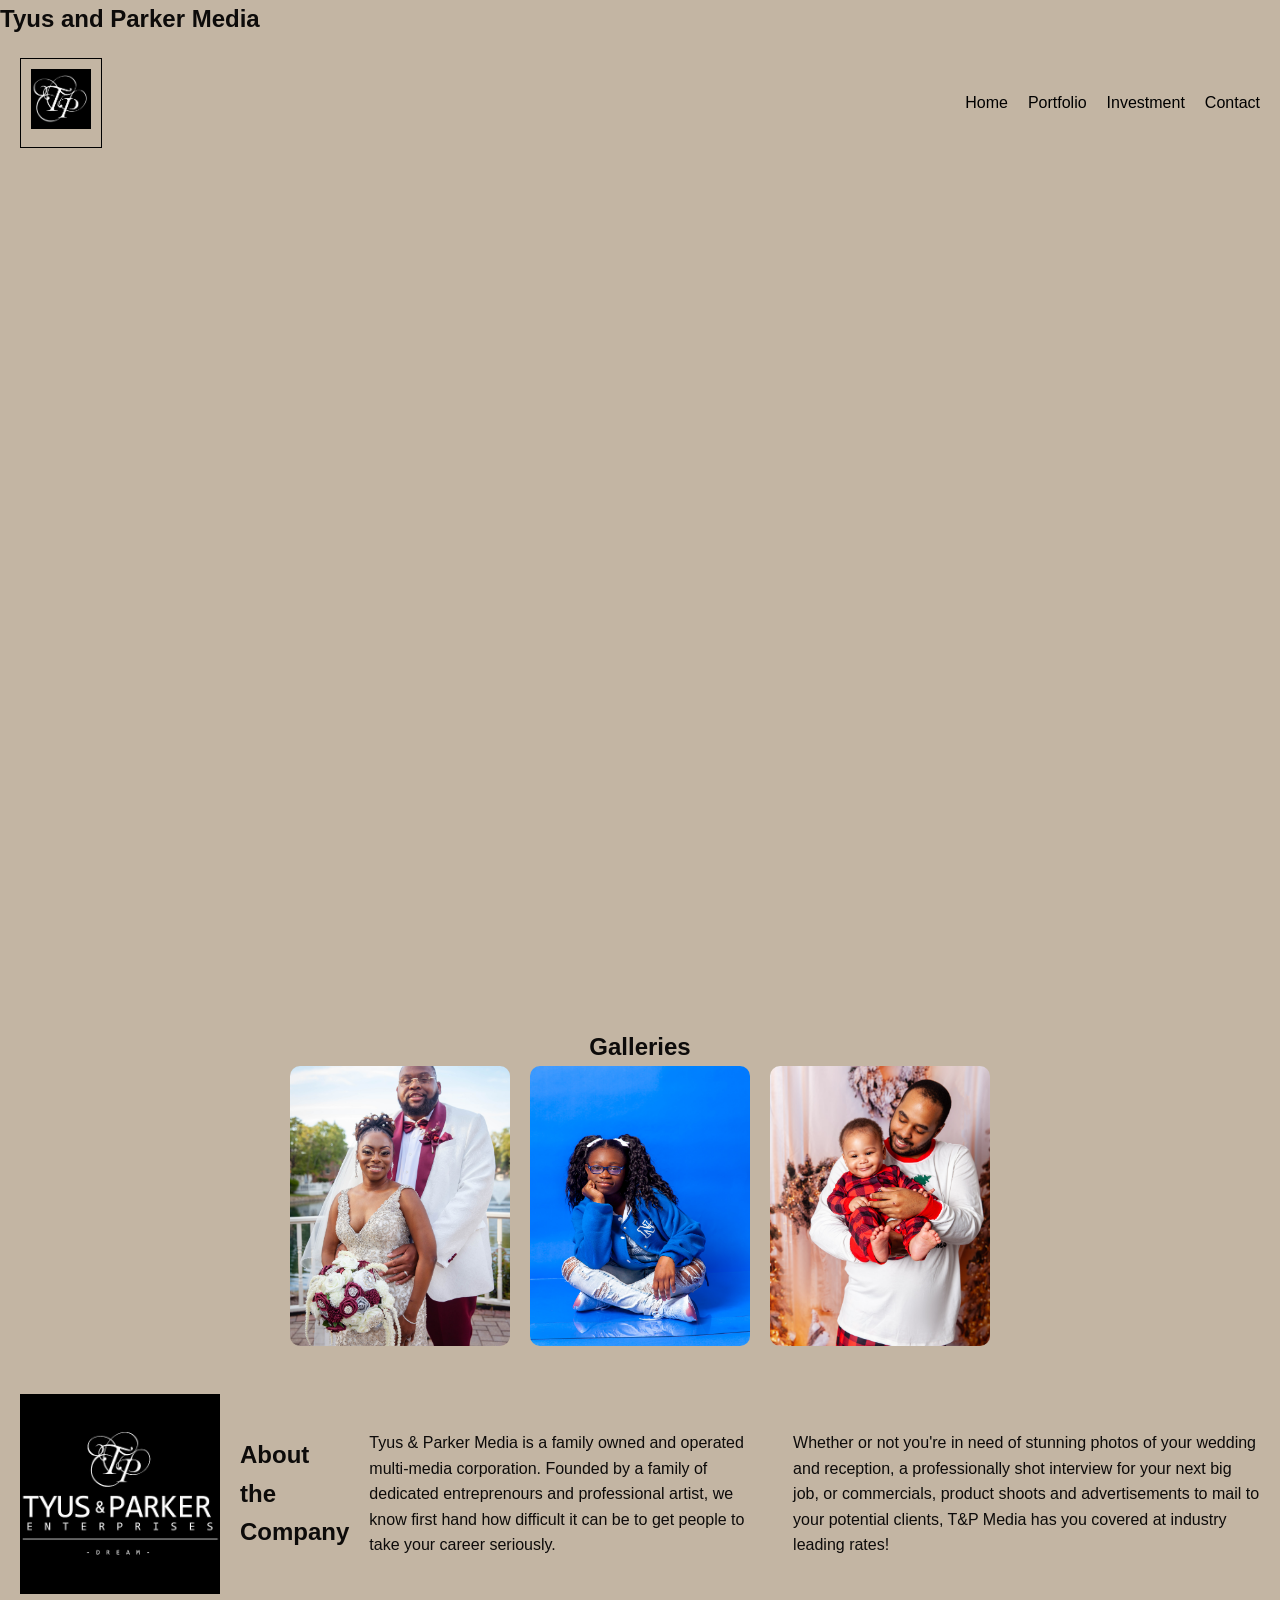
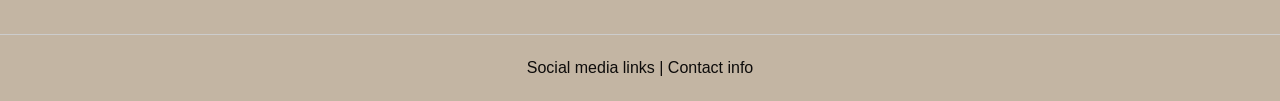
<file: index.html>
<!DOCTYPE html>
<html lang="en">
<head>
    <meta charset="UTF-8">
    <meta name="viewport" content="width=device-width, initial-scale=1.0">
    <title>Tyus and Parker Media</title>
    <link rel="stylesheet" href="styles.css">
    <link rel="icon" type="image/png" href="logo.jpg">
</head>
<body>

<h2>Tyus and Parker Media</h2>

<header class="header">
  <div class="logo">
    <img src="logo.jpg" alt="logo">
  </div>

  <nav>
    <ul class="nav-links">
      <li><a href="index.html">Home</a></li>
      <li><a href="portfolio.html">Portfolio</a></li>
      <li><a href="investment.html">Investment</a></li>
      <li><a href="contact.html">Contact</a></li>
    </ul>
  </nav>
</header>

  <section class="slideshow">
  <img class="slide" src="weddingrings.jpg" alt="Wedding Rings">
  <img class="slide" src="belly.jpg" alt="Blue Belly">
  <img class="slide" src="groomsmen.jpg" alt="Groomsmen">
  <img class="slide" src="promgirls.jpg" alt="Prom Girls">
  <img class="slide" src="purse.jpg" alt="Purse">
  <img class="slide" src="christmasbaby.jpg" alt="Christmas Baby">
  <img class="slide" src="ringsandshoes.jpg" alt="Ring and Shoes">
</section>


<section class="gallery">
  <h2>Galleries</h2>

  <div class="gallery-grid">
  <a href="portfolio.html#weddings">
    <img src="wedding.jpg" alt="Weddings">
  </a>
  <a href="portfolio.html#portraits">
    <img src="bluejacket.jpg" alt="Portraits">
  </a>
  <a href="portfolio.html#family">
    <img src="dadbaby.jpg" alt="Family">
  </a>

</div>
</section>

<section class="about">
  <div class="about-container">

    <div class="about-image">
      <img src="logo2.jpg" alt="Logo 2">
    </div>
        <h2>About the Company</h2>
        <p>Tyus & Parker Media is a family owned and operated multi-media corporation. 
          Founded by a family of dedicated entreprenours and professional artist, we know first hand 
          how difficult it can be to get people to take your career seriously.</p>
        <p>Whether or not you're in need of stunning photos of your wedding and reception, 
          a professionally shot interview for your next big job, or commercials, product shoots and 
          advertisements to mail to your potential clients, T&P Media has you covered at industry leading rates!</p>
      </div>
    </div>
  </section>

  <footer class="footer">
    <p>Social media links | Contact info</p>
  </footer>
</body>

</html>
</file>
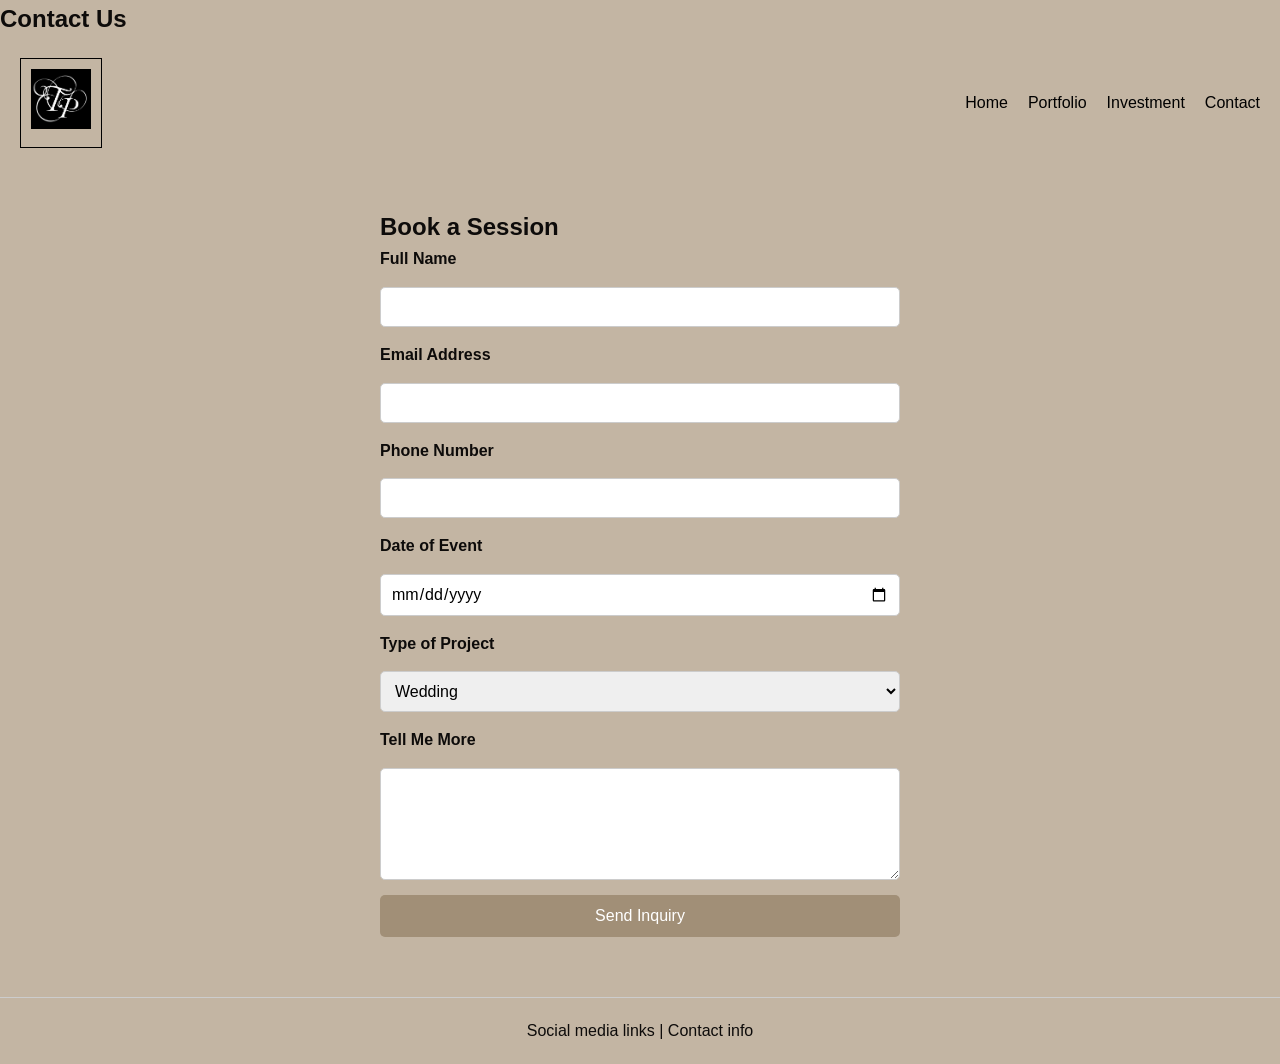
<file: contact.html>
<!DOCTYPE html>
<html lang="en">
<head>
  <meta charset="UTF-8">
  <meta name="viewport" content="width=device-width, initial-scale=1.0">
  <title>TyusandParker | Portfolio</title>
  <link rel="stylesheet" href="styles.css">
  <link rel="icon" type="image/png" href="logo.jpg">
</head>
<body>

<h2>Contact Us</h2>

<header class="header">
  <div class="logo">
    <img src="logo.jpg" alt="logo">
  </div>

  <nav>
    <ul class="nav-links">
      <li><a href="index.html">Home</a></li>
      <li><a href="portfolio.html">Portfolio</a></li>
      <li><a href="investment.html">Investment</a></li>
      <li><a href="contact.html">Contact</a></li>
    </ul>
  </nav>
</header>

<section class="contact">
  <h2>Book a Session</h2>

  <form class="contact-form">

    <label for="name">Full Name</label>
    <input type="text" id="name" name="name" required>

    <label for="email">Email Address</label>
    <input type="email" id="email" name="email" required>

    <label for="phone">Phone Number</label>
    <input type="tel" id="phone" name="phone">

    <label for="date">Date of Event</label>
    <input type="date" id="date" name="date">

    <label for="type">Type of Project</label>
    <select id="type" name="type">
      <option>Wedding</option>
      <option>Portrait</option>
      <option>Commercial</option>
      <option>Event</option>
      <option>Other</option>
    </select>

    <label for="message">Tell Me More</label>
    <textarea id="message" name="message" rows="5"></textarea>

    <button type="submit">Send Inquiry</button>

  </form>
</section>

<footer class="footer">
  <p>Social media links | Contact info</p>
</footer>

</body>
</html>
</file>
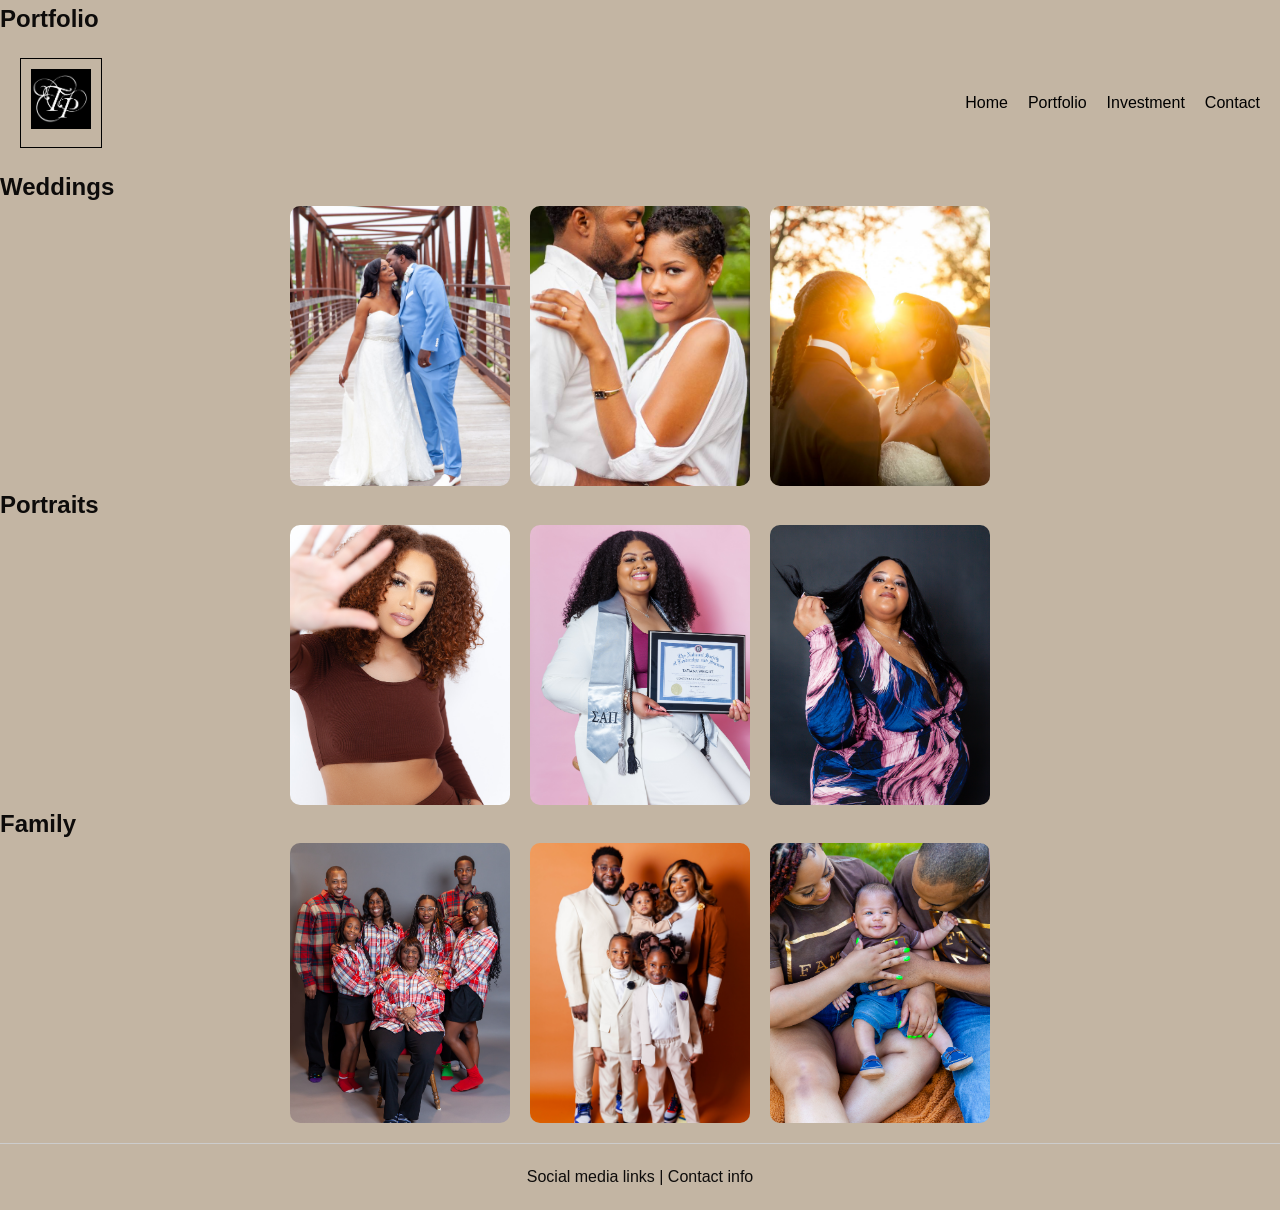
<file: portfolio.html>
<!DOCTYPE html>
<html lang="en">
<head>
    <meta charset="UTF-8">
    <meta name="viewport" content="width=device-width, initial-scale=1.0">
    <title>TyusandParker | Portfolio</title>
    <link rel="stylesheet" href="styles.css">
    <link rel="icon" type="image/png" href="logo.jpg">
</head>
<body>

<h2>Portfolio</h2>

<header class="header">
  <div class="logo">
    <img src="logo.jpg" alt="logo">
  </div>

  <nav>
    <ul class="nav-links">
      <li><a href="index.html">Home</a></li>
      <li><a href="portfolio.html">Portfolio</a></li>
      <li><a href="investment.html">Investment</a></li>
      <li><a href="contact.html">Contact</a></li>
    </ul>
  </nav>
</header>

<section id="weddings">
  <h2>Weddings</h2>

  <div class="portfolio-grid">
    <img src="bluesuit.jpg">
    <img src="kissforehead.jpg">
    <img src="sunset.jpg">
  </div>
</section>

<section id="portraits">
  <h2>Portraits</h2>

  <div class="portfolio-grid">
    <img src="brownmodel.jpg">
    <img src="pinkgrad.jpg">
    <img src="hairflip.jpg">
  </div>
</section>

<section id="family">

  <h2>Family</h2>

  <div class="portfolio-grid">
    <img src="greyfamily.jpg">
    <img src="orangefamily.jpg">
    <img src="brownfamily.jpg">
  </div>

</section>

  <footer class="footer">
    <p>Social media links | Contact info</p>
  </footer>
</body>
</html>
</file>
<file: styles.css>
:root {
  --text: #0d0b0a;
  --background: #f9f8f6;
  --primary: #a18f77;
  --secondary: #c3b5a3;
  --accent: #b7a389;
}

* {
  margin: 0;
  padding: 0;
  box-sizing: border-box;
}

/*SLIDESHOW*/
.slideshow {
  position: relative;
  width: 100%;
  max-width: 1400px;
  height: 800px;
  margin: 20px auto;
  overflow: hidden;
}

.slide {
  position: absolute;
  width: 100%;
  height: 100%;
  object-fit: cover;
  opacity: 0;
  animation: fade 12s infinite;
}

/* timing for each image */
.slide:nth-child(1) { animation-delay: 0s; }
.slide:nth-child(2) { animation-delay: 4s; }
.slide:nth-child(3) { animation-delay: 8s; }

@keyframes fade {
  0%   { opacity: 0; }
  10%  { opacity: 1; }
  30%  { opacity: 1; }
  40%  { opacity: 0; }
  100% { opacity: 0; }
}

* {
  margin: 0;
  padding: 0;
  box-sizing: border-box;
  font-family: 'Gill Sans', 'Gill Sans MT', Calibri, 'Trebuchet MS', sans-serif;
}

body {
  background: var(--secondary);
  color: var(--text);
  font-family: Cambria, Cochin, Georgia, Times, 'Times New Roman', serif
}
body {
  line-height: 1.6;
}

/* HEADER */
.header {
  display: flex;
  justify-content: space-between;
  align-items: center;
  padding: 20px;
}

.logo img {
  height: 60px;
  width: auto;
}

.nav-links {
  list-style: none;
  display: flex;
  gap: 20px;
}

.nav-links a {
  text-decoration: none;
  color: var(--text);
}

/* HERO */
.hero {
  height: 300px;
  background: #ddd;
  display: flex;
  justify-content: center;
  align-items: center;
  margin: 20px;
}

/* GALLERY */
.gallery {
  padding: 20px;
  text-align: center;
}

.portfolio-grid {
  display: flex;
  justify-content: center;
  gap: 20px;
  flex-wrap: wrap;
}

.portfolio-grid img {
  width: 220px;
  height: 280px;
  object-fit: cover;
  border-radius: 10px;
}

.gallery-item {
  width: 200px;
  height: 250px;
  background: var(--primary);
  display: flex;
  justify-content: center;
  align-items: center;
}

/* ABOUT */
.about {
  padding: 20px;
}

.about-container {
  display: flex;
  gap: 40px;
  align-items: center;
}

.about-image img {
  width: 200px;
  height: 200px;
  object-fit: cover;
}

.about-text {
  flex: 1;
}

/* FOOTER */
.footer {
  text-align: center;
  padding: 20px;
  margin-top: 20px;
  border-top: 1px solid #ccc;
}
  margin: 0;
  padding: 0;
  box-sizing: border-box;
  font-family: Arial, sans-serif;


body {
  line-height: 1.6;
  background: var(--text);
  color: var(--accent);
}

/* HEADER */
.header {
  display: flex;
  justify-content: space-between;
  align-items: center;
  padding: 20px;
}

.logo {
  border: 1px solid #000;
  padding: 10px;
}

.nav-links {
  list-style: none;
  display: flex;
  gap: 20px;
}

.nav-links a {
  text-decoration: none;
  color: black;
}

/* Home */
.hero {
  height: 300px;
  background: #ddd;
  display: flex;
  justify-content: center;
  align-items: center;
  margin: 20px;
}

/* Gallery */
.gallery {
  padding: 20px;
  text-align: center;
}

.gallery-grid {
  display: flex;
  justify-content: center;
  gap: 20px;
  flex-wrap: wrap;
}

.gallery-grid img {
  width: 220px;
  height: 280px;
  object-fit: cover;
  border-radius: 10px;
}
 
.gallery-item {
  width: 200px;
  height: 250px;
  background: #ccc;
  display: flex;
  justify-content: center;
  align-items: center;
}

/* About */
.about {
  padding: 20px;
}

.about-container {
  display: flex;
  gap: 20px;
  align-items: center;
}

.about-image {
  width: 200px;
  height: 200px;
  background: #ccc;
  display: flex;
  align-items: center;
  justify-content: center;
}

.about-text {
  flex: 1;
}

/* Footer */
.footer {
  text-align: center;
  padding: 20px;
  margin-top: 20px;
  border-top: 1px solid #ccc;
}

#gallery1 {
  width: 200px;
  height: 190px;
  background-image: url("wedding.jpg");
  background-size: auto;
  background-repeat: no-repeat;
  background-position: center;
}
#gallery2 {
  width: 200px;
  height: 190px;
  background-image: url("bluejacket.jpg");
  background-size: auto;
  background-repeat: no-repeat;
  background-position: center;
}#gallery3 {
  width: 200px;
  height: 190px;
  background-image: url("dadbaby.jpg");
  background-size: auto;
  background-repeat: no-repeat;
  background-position: center;
}
/*PRICING*/
.pricing {
  padding: 40px;
  text-align: center;
}

.pricing-table {
  width: 80%;
  margin: 20px auto;
  border-collapse: collapse;
  font-family: Arial, sans-serif;
}

.pricing-table th,
.pricing-table td {
  border: 1px solid #ccc;
  padding: 15px;
}

.pricing-table th {
  background-color: var(--primary);
  color: white;
}

.pricing-table tr:nth-child(even) {
  background-color: #f2f2f2;
}

.pricing-table tr:hover {
  background-color: var(--secondary);
}
/*CONTACT*/
.contact {
  padding: 40px;
  max-width: 600px;
  margin: auto;
}

.contact-form {
  display: flex;
  flex-direction: column;
  gap: 15px;
}

.contact-form label {
  font-weight: bold;
}

.contact-form input,
.contact-form select,
.contact-form textarea {
  padding: 10px;
  border: 1px solid #ccc;
  border-radius: 5px;
  font-size: 16px;
}

.contact-form button {
  background: var(--primary);
  color: white;
  border: none;
  padding: 12px;
  cursor: pointer;
  font-size: 16px;
  border-radius: 5px;
}

.contact-form button:hover {
  background: var(--accent);
}

.video video {
  width: 50%;
  max-width: 400px;
  display: block;
  margin: auto;
}
</file>
